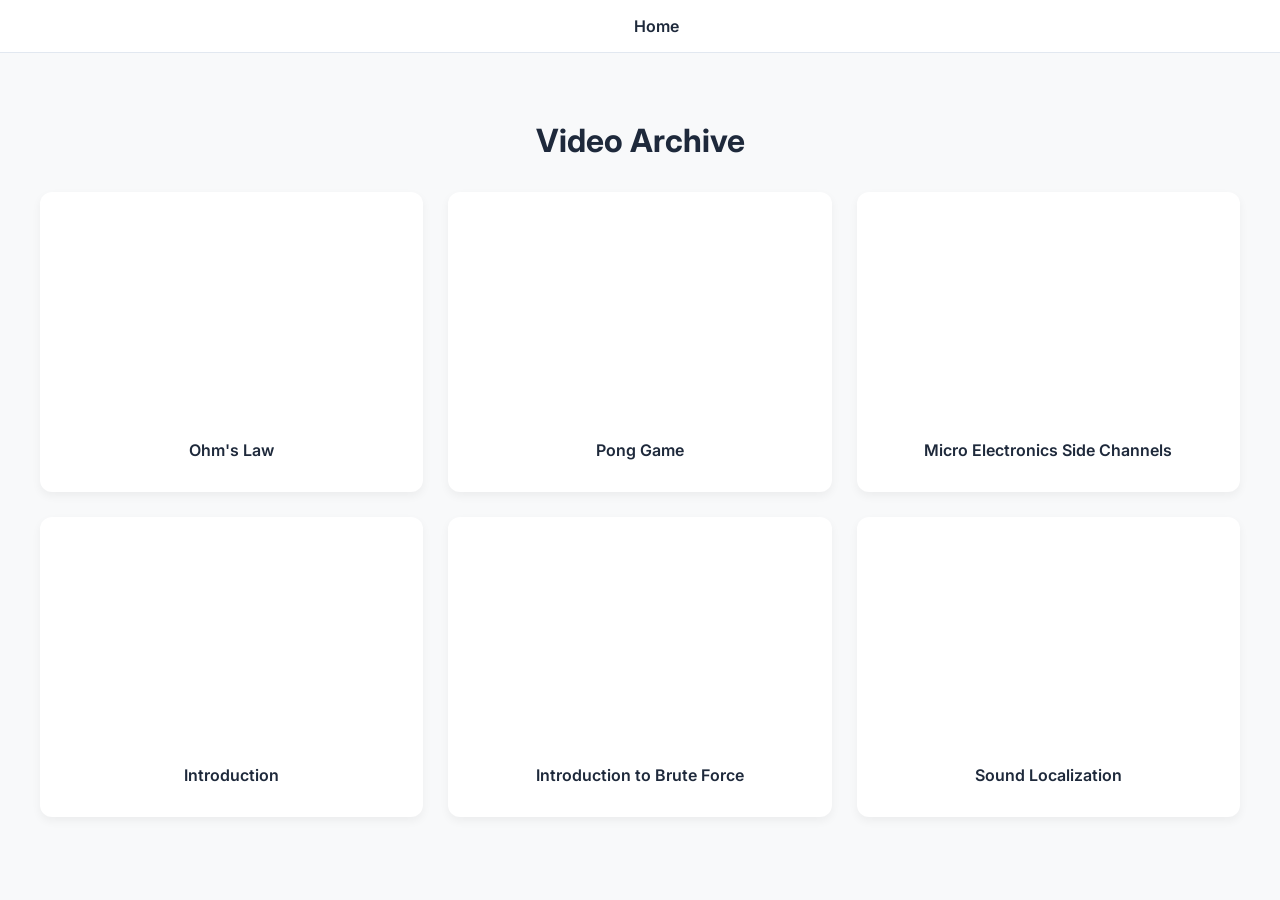
<file: archive.html>
<!DOCTYPE html>
<html lang="en">
<head>
  <meta charset="UTF-8" />
  <meta name="viewport" content="width=device-width, initial-scale=1.0"/>
  <title>Video Archive | Cybersecurity Education Lab</title>

  <link href="https://fonts.googleapis.com/css2?family=Inter:wght@300;400;600;700&display=swap" rel="stylesheet">

  <style>
    body {
      font-family: 'Inter', sans-serif;
      background: #f8f9fa;
      margin: 0;
      color: #1e293b;
    }

    nav {
      position: fixed;
      width: 100%;
      top: 0;
      background: white;
      display: flex;
      justify-content: center;
      padding: 1rem;
      border-bottom: 1px solid #e2e8f0;
      z-index: 1000;
    }

    nav a {
      margin: 0 15px;
      text-decoration: none;
      color: #1e293b;
      font-weight: 600;
    }

    nav a:hover {
      color: #2563eb;
    }

    .container {
      padding: 100px 2rem 4rem;
      max-width: 1200px;
      margin: auto;
    }

    h1 {
      margin-bottom: 2rem;
      text-align: center;
    }

    .video-grid {
      display: grid;
      grid-template-columns: repeat(auto-fit, minmax(300px, 1fr));
      gap: 25px;
    }

    .video-card {
      background: white;
      border-radius: 12px;
      overflow: hidden;
      box-shadow: 0 4px 10px rgba(0,0,0,0.05);
      transition: 0.3s;
    }

    .video-card:hover {
      transform: translateY(-8px);
      box-shadow: 0 12px 24px rgba(0,0,0,0.12);
    }

    .video-card img {
      width: 100%;
      height: 180px;
      object-fit: cover;
    }

    .video-card p {
      padding: 1rem;
      text-align: center;
      font-weight: 600;
    }

    .video-responsive {
      position: relative;
      padding-bottom: 56.25%;
      height: 0;
    }

    .video-responsive iframe {
      position: absolute;
      width: 100%;
      height: 100%;
      border: none;
    }

    footer {
      text-align: center;
      padding: 2rem;
      background: #1a252f;
      color: #bdc3c7;
      margin-top: 3rem;
    }
  </style>
</head>

<body>

<nav>
  <a href="index.html">Home</a>
</nav>

<div class="container">
  <h1>Video Archive</h1>

  <div class="video-grid">

    <div class="video-card">
      <div class="video-responsive">
        <iframe src="https://www.youtube.com/embed/UEoXaZoPkcc" allowfullscreen></iframe>
      </div>
      <p>Ohm's Law</p>
    </div>

    <div class="video-card">
      <div class="video-responsive">
        <iframe src="https://www.youtube.com/embed/_q1Ze8Wa-r0" allowfullscreen></iframe>
      </div>
      <p>Pong Game</p>
    </div>

    <div class="video-card">
      <div class="video-responsive">
        <iframe src="https://www.youtube.com/embed/7bOKi61ucHE" allowfullscreen></iframe>
      </div>
      <p>Micro Electronics Side Channels</p>
    </div>

    <div class="video-card">
      <div class="video-responsive">
        <iframe src="https://www.youtube.com/embed/S1C-6-dfpfE" allowfullscreen></iframe>
      </div>
      <p>Introduction</p>
    </div>

    <div class="video-card">
      <div class="video-responsive">
        <iframe src="https://www.youtube.com/embed/WcsAMPvN2Bg" allowfullscreen></iframe>
      </div>
      <p>Introduction to Brute Force</p>
    </div>


    <div class="video-card">
      <div class="video-responsive">
        <iframe src="https://www.youtube.com/embed/LPcwKnYPxgs" allowfullscreen></iframe>
      </div>
      <p>Sound Localization</p>
    </div>



  </div>
</div>


</body>
</html>
</file>
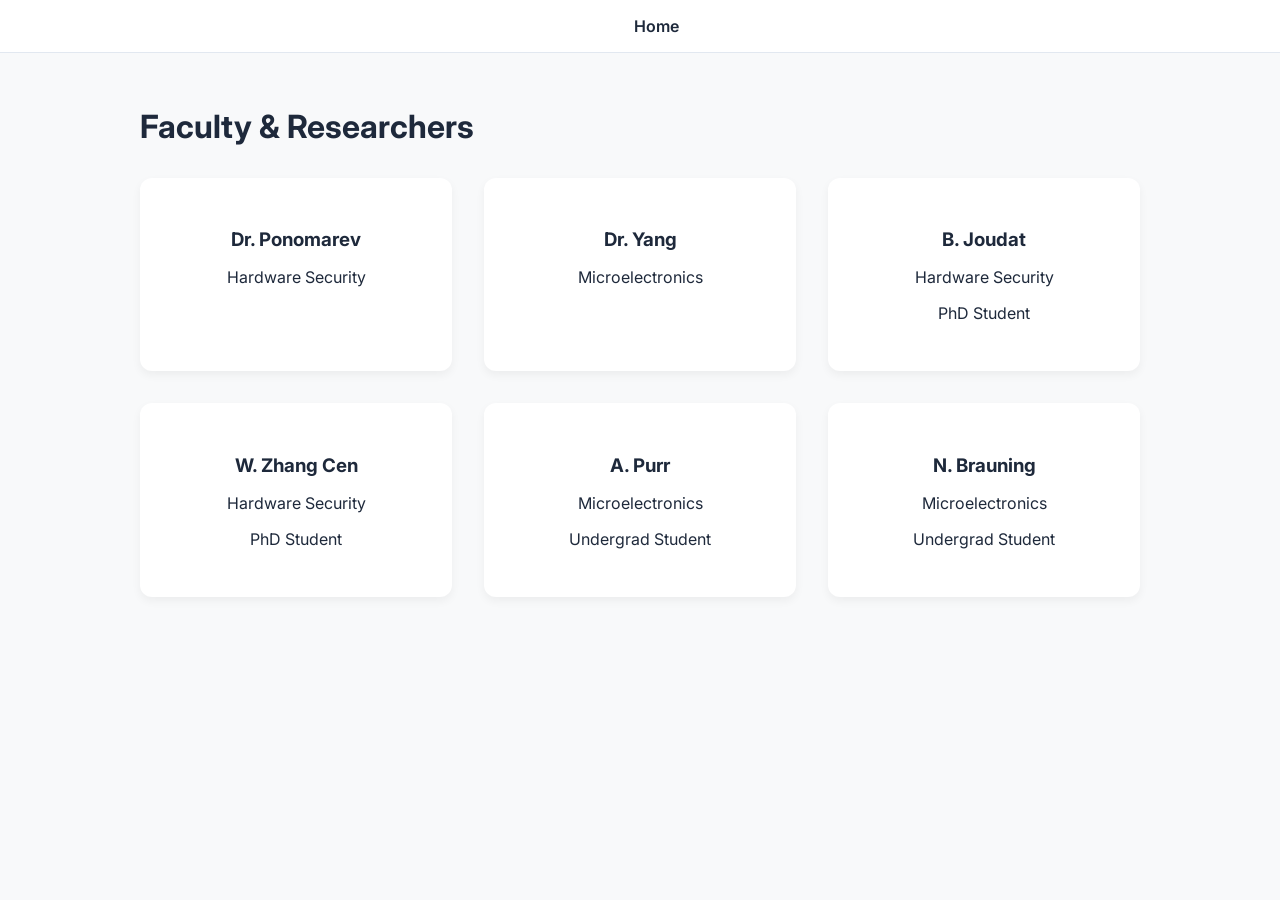
<file: faculty.html>
<!DOCTYPE html>
<html lang="en">
<head>
  <meta charset="UTF-8">
  <meta name="viewport" content="width=device-width, initial-scale=1.0">
  <title>Faculty & Researchers</title>

  <link href="https://fonts.googleapis.com/css2?family=Inter:wght@300;400;600&display=swap" rel="stylesheet">

  <style>
    body {
      font-family: 'Inter', sans-serif;
      margin: 0;
      background: #f8f9fa;
      color: #1e293b;
    }

    section {
      width: 100%;
      padding: 5rem 0;
    }

    .section-inner {
      max-width: 1000px;
      margin: auto;
      padding: 0 2rem;
    }

    h2 {
      font-size: 2rem;
      margin-bottom: 2rem;
    }

    .faculty-grid {
      display: grid;
      grid-template-columns: repeat(auto-fit, minmax(250px, 1fr));
      gap: 2rem;
    }

    .faculty-card {
      display: block;
      background: white;
      padding: 2rem;
      border-radius: 12px;
      text-align: center;
      box-shadow: 0 4px 10px rgba(0,0,0,0.05);
      text-decoration: none;
      color: inherit;
      transition: transform 0.2s ease, box-shadow 0.2s ease;
    }

    .faculty-card:hover {
      transform: translateY(-4px);
      box-shadow: 0 8px 18px rgba(0,0,0,0.1);
    }

    .faculty-card h3 {
      margin-bottom: 0.5rem;
    }

    .back {
      display: inline-block;
      margin-bottom: 2rem;
      text-decoration: none;
      color: #2563eb;
      font-weight: 600;
    }

    body {
      font-family: 'Inter', sans-serif;
      background: #f8f9fa;
      margin: 0;
      color: #1e293b;
    }

    nav {
      position: fixed;
      width: 100%;
      top: 0;
      background: white;
      display: flex;
      justify-content: center;
      padding: 1rem;
      border-bottom: 1px solid #e2e8f0;
      z-index: 1000;
    }

    nav a {
      margin: 0 15px;
      text-decoration: none;
      color: #1e293b;
      font-weight: 600;
    }

    nav a:hover {
      color: #2563eb;
    }

    .container {
      padding: 100px 2rem 4rem;
      max-width: 1200px;
      margin: auto;
    }

    h1 {
      margin-bottom: 2rem;
      text-align: center;
    }

    .video-grid {
      display: grid;
      grid-template-columns: repeat(auto-fit, minmax(300px, 1fr));
      gap: 25px;
    }

    .video-card {
      background: white;
      border-radius: 12px;
      overflow: hidden;
      box-shadow: 0 4px 10px rgba(0,0,0,0.05);
      transition: 0.3s;
    }

    .video-card:hover {
      transform: translateY(-8px);
      box-shadow: 0 12px 24px rgba(0,0,0,0.12);
    }

    .video-card img {
      width: 100%;
      height: 180px;
      object-fit: cover;
    }

    .video-card p {
      padding: 1rem;
      text-align: center;
      font-weight: 600;
    }

    .video-responsive {
      position: relative;
      padding-bottom: 56.25%;
      height: 0;
    }

    .video-responsive iframe {
      position: absolute;
      width: 100%;
      height: 100%;
      border: none;
    }

    footer {
      text-align: center;
      padding: 2rem;
      background: #1a252f;
      color: #bdc3c7;
      margin-top: 3rem;
    }
  </style>
</head>

<body>

<nav>
  <a href="index.html">Home</a>
</nav>

<section>
  <div class="section-inner">


    <h2>Faculty & Researchers</h2>

    <div class="faculty-grid">

      <a href="https://www.binghamton.edu/computer-science/people/profile.html?id=dponomar" class="faculty-card">
        <h3>Dr. Ponomarev</h3>
        <p>Hardware Security</p>
      </a>

      <a href="https://www.binghamton.edu/computer-science/people/profile.html?id=pyang" class="faculty-card">
        <h3>Dr. Yang</h3>
        <p>Microelectronics</p>
      </a>

      <a href="https://behzadjoudat.github.io/" class="faculty-card">
        <h3>B. Joudat</h3>
        <p>Hardware Security</p>
        <p>PhD Student</p>
      </a>

      <a href="https://wzhangc1.github.io/" class="faculty-card">
        <h3>W. Zhang Cen</h3>
        <p>Hardware Security</p>
        <p>PhD Student</p>
      </a>

      <a href="https://www.linkedin.com/in/amandapurr" class="faculty-card">
        <h3>A. Purr</h3>
        <p>Microelectronics</p>
        <p>Undergrad Student</p>
      </a>

      <a href="https://www.linkedin.com/in/nathan-brauning" class="faculty-card">
        <h3>N. Brauning</h3>
        <p>Microelectronics</p>
        <p>Undergrad Student</p>
      </a>


    </div>

  </div>
</section>

</body>
</html>
</file>
